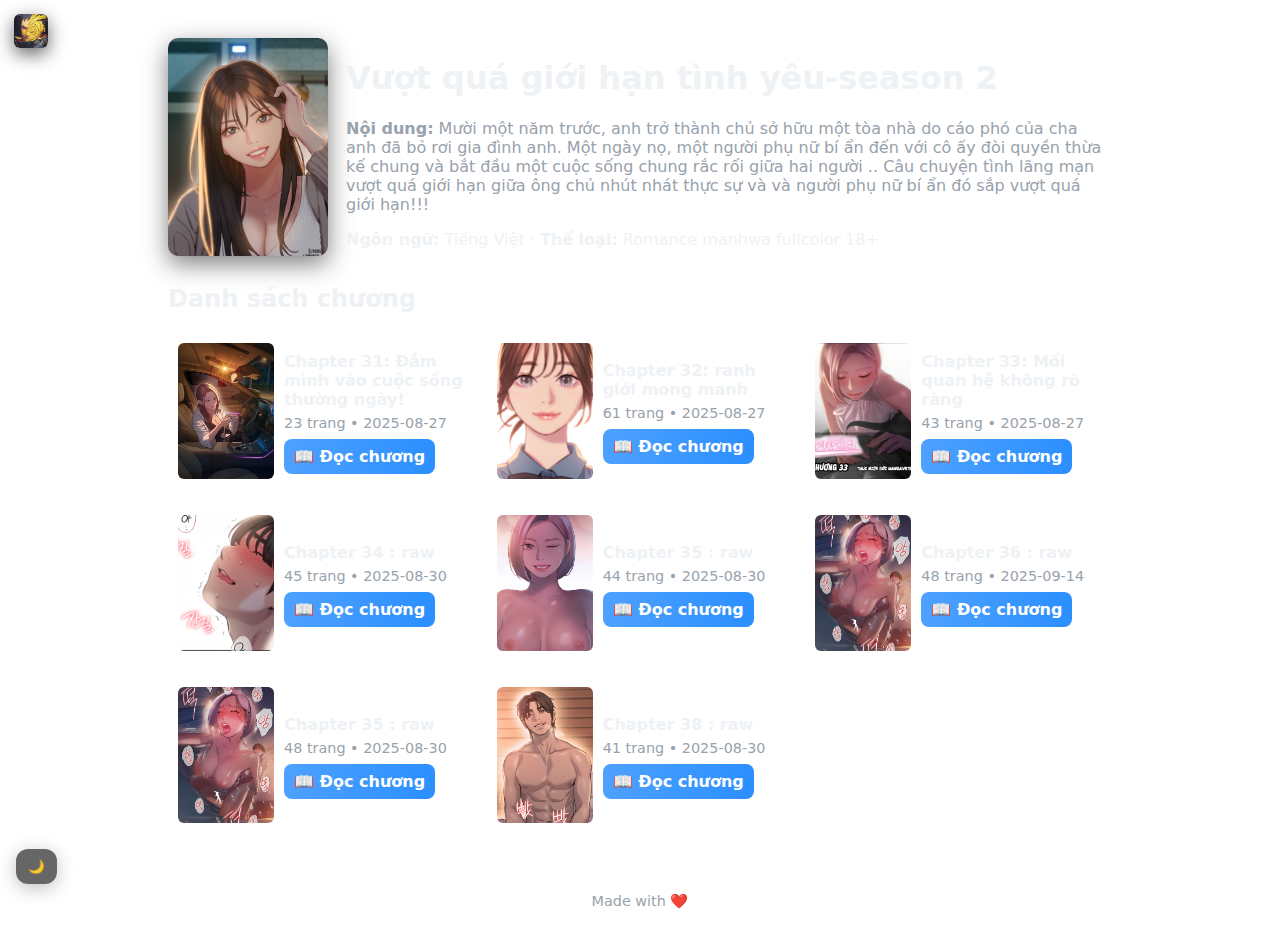
<file: details.html>
<!DOCTYPE html>
<html lang="vi">
<head>
  <meta charset="utf-8" />
  <meta name="viewport" content="width=device-width, initial-scale=1" />
  <title>Vượt quá giới hạn tình yêu - Season 2</title>

  <link rel="stylesheet" href="assets/style.css">
  <link rel="icon" type="image/png" href="assets/Screenshot 2025-08-26 175059.png">
  <style>
    /* chỉnh lại hero cao hơn */
    .hero {
      position: relative;
      height: 65vh; /* cao hơn để dễ chèn ảnh */
      background-size: cover;
      background-position: center;
    }
  </style>
</head>
<!-- Scroll-to-top button -->
<div id="scrollTop" class="scroll-top">↑</div>

<script>
  const scrollBtn = document.getElementById("scrollTop");
  window.addEventListener("scroll", () => {
    if (window.scrollY > 250) {
      scrollBtn.classList.add("show");
    } else {
      scrollBtn.classList.remove("show");
    }
  });
  scrollBtn.addEventListener("click", () => {
    window.scrollTo({ top: 0, behavior: "smooth" });
  });
</script>
<body>
  <!-- favicon góc trái (home) -->
  <img src="assets/Screenshot 2025-08-26 175059.png" class="favicon-home" alt="Home" onclick="location.href='index.html'">

  <!-- HERO: 1/3 phía trên, có background -->
  <header class="hero" style="background-image:url('assets/ewre-gigapixel-cgi-4x.png');">
    <div class="overlay"></div>
  </header>

  <main class="container">
    <section class="meta">
      <img class="cover-small" src="assets/Screenshot 2025-08-26 211229 (1).png" alt="Cover">
      <div>
        <h1>Vượt quá giới hạn tình yêu-season 2</h1>
        <p class="desc"><strong>Nội dung:</strong> Mười một năm trước, anh trở thành chủ sở hữu một tòa nhà do cáo phó của cha anh đã bỏ rơi gia đình anh. Một ngày nọ, một người phụ nữ bí ẩn đến với cô ấy đòi quyền thừa kế chung và bắt đầu một cuộc sống chung rắc rối giữa hai người .. Câu chuyện tình lãng mạn vượt quá giới hạn giữa ông chủ nhút nhát thực sự và và người phụ nữ bí ẩn đó sắp vượt quá giới hạn!!!</p>
        <p class="info"><strong>Ngôn ngữ:</strong> Tiếng Việt · <strong>Thể loại:</strong> Romance manhwa fullcolor 18+</p>
      </div>
    </section>

    <section>
      <h2>Danh sách chương</h2>
      <div id="chapters" class="chapters-list">Đang tải...</div>
    </section>
  </main>

  <footer class="foot">Made with ❤️</footer>

  <script>
  async function loadChapters(){
    try {
      const res = await fetch('chapters/chapters.json');
      const list = await res.json();
      const wrap = document.getElementById('chapters');
      wrap.innerHTML = '';
      for(const c of list){
        const meta = await fetch(c.path + 'chapter.json').then(r=>r.json());
        const el = document.createElement('div');
        el.className = 'chapter-card';
        el.innerHTML = `
          <div class="thumb">
            <img src="${meta.thumbnail || 'assets/1.png'}" alt="thumb">
          </div>
          <div class="chap-info">
            <div class="chap-title">${meta.title}</div>
            <div class="chap-sub">${meta.pages ? meta.pages + ' trang • ' : ''}${meta.updated || ''}</div>
            <a class="btn" href="${c.path}">📖 Đọc chương</a>
          </div>`;
        wrap.appendChild(el);
      }
    } catch(e){
      document.getElementById('chapters').innerHTML = '<div class="error">Không load được danh sách chương.</div>';
      console.error(e);
    }
  }
  
  loadChapters();
  </script>
  <script src="assets/global.js"></script>
  <script>
  // "#chapter-list" là id div chứa danh sách chap
  showContinueReading("#chapter-list");
</script>
</body>
</html>
</file>
<file: assets/style.css>
/* ======================
   Base + dark theme
   ====================== */
:root {
  --bg: #0f1113;
  --panel: #15181a;
  --muted: #98a2ac;
  --accent: #4ea1ff;
  --text: #eef2f5;
}
* { box-sizing: border-box; }
html,body { height: 100%; }
body {
  margin: 0;
  font-family: Inter, system-ui, -apple-system, "Segoe UI", Roboto, "Helvetica Neue", Arial;
  background: var(--bg);
  color: var(--text);
  display: flex;
  flex-direction: column;
  min-height: 100vh;
}

/* ======================
   Favicon (home) fixed
   ====================== */
.favicon-home {
  position: fixed;
  top: 14px;
  left: 14px;
  width: 34px;
  height: 34px;
  border-radius: 6px;
  cursor: pointer;
  z-index: 1200;
  box-shadow: 0 6px 18px rgba(0,0,0,0.6);
  transition: transform .18s ease, filter .18s ease;
}
.favicon-home:hover { transform: scale(1.12); filter: brightness(1.06); }

/* ======================
   Center area (index cover)
   ====================== */
.center {
  flex: 1;
  display: flex;
  flex-direction: column;
  align-items: center;
  justify-content: center;
  text-align: center;
  padding: 32px 18px;
}

/* cover block */
.cover-link {
  display: flex;
  flex-direction: column;
  align-items: center;
  gap: 12px;
  text-decoration: none;
  color: inherit;
}

/* animated fade + slide */
@keyframes fadeSlideUp {
  from { opacity: 0; transform: translateY(24px); }
  to   { opacity: 1; transform: translateY(0); }
}

.cover-img {
  width: 180px;               /* chỉnh kích thước cover trang chủ */
  max-width: 40vw;
  border-radius: 12px;
  box-shadow: 0 14px 40px rgba(0,0,0,0.6);
  transition: transform .2s ease;
  animation: fadeSlideUp .7s ease both;
  animation-delay: .08s;
  display: block;
}
.cover-img:hover { transform: translateY(-6px) scale(1.03); }

/* Title under cover */
.title {
  margin: 0;
  font-size: 1.3rem;
  font-weight: 700;
  color: var(--text);
  line-height: 1.1;
  animation: fadeSlideUp .7s ease both;
  animation-delay: .20s;
}

/* subtitle / small note */
.subtitle {
  margin-top: 10px;
  color: var(--muted);
  font-size: 0.9rem;
}

/* footer */
.foot {
  text-align: center;
  padding: 18px;
  color: var(--muted);
  font-size: 0.9rem;
  background: linear-gradient(180deg, rgba(255,255,255,0.01), transparent);
}

/* ======================
   Styles used also by details.html & chapter reader
   (keeps visual consistency)
   ====================== */

/* small cover used in details.html */
.cover-small {
  width: 160px;
  border-radius: 10px;
  box-shadow: 0 8px 24px rgba(0,0,0,0.5);
}

/* details meta layout */
.container {
  max-width: 980px;
  margin: 20px auto;
  padding: 18px;
  color: var(--text);
}
.meta {
  display: flex;
  gap: 18px;
  align-items: flex-start;
}

/* descriptions */
.desc { color: var(--muted); margin: 6px 0 0 0; }

/* chapter list grid */
.chapters-list {
  margin-top: 14px;
  display: grid;
  grid-template-columns: repeat(auto-fill, minmax(260px, 1fr));
  gap: 12px;
}
.chapter-card {
  background: linear-gradient(180deg, rgba(255,255,255,0.02), rgba(255,255,255,0.01));
  border-radius: 10px;
  padding: 10px;
  display: flex;
  gap: 10px;
  align-items: center;
  transition: transform .12s ease, box-shadow .12s ease;
}
.chapter-card:hover { transform: translateY(-6px); box-shadow: 0 18px 40px rgba(0,0,0,0.6); }

.thumb img {
  width: 96px;
  height: 136px;
  object-fit: cover;
  border-radius: 6px;
}

/* chapter meta */
.chap-title { font-weight: 600; color: var(--text); }
.chap-sub { color: var(--muted); font-size: .9rem; margin-top: 6px; }
.btn {
  display: inline-block;
  margin-top: 8px;
  padding: 8px 10px;
  background: linear-gradient(90deg, var(--accent), #2b8fff);
  color: white;
  border-radius: 8px;
  font-weight: 600;
  text-decoration: none;
}

/* reader page (chapter/index.html) */
.reader .nav {
  position: fixed;
  left: 12px;
  right: 12px;
  top: 12px;
  display:flex;
  justify-content:space-between;
  align-items:center;
  gap: 8px;
  z-index: 800;
}
.reader .nav a {
  background: rgba(255,255,255,0.03);
  padding: 8px 10px;
  border-radius: 8px;
  color: var(--text);
  text-decoration: none;
}
.pages {
  padding-top: 86px;
  padding-bottom: 86px;
  display: flex;
  flex-direction: column;
  align-items: center;
  gap: 18px;
}
.page-img {
  width: 100%;
  max-width: 720px;     /* giới hạn 720px */
  height: auto;
  border-radius: 8px;
  box-shadow: 0 10px 40px rgba(0,0,0,0.6);
}

/* scroll-to-top button */
.scroll-top {
  position: fixed;
  right: 16px;
  bottom: 18px;
  background: var(--accent);
  color: #051225;
  padding: 10px 12px;
  border-radius: 999px;
  display: none;
  box-shadow: 0 12px 30px rgba(0,0,0,0.5);
}
.scroll-top.show { display: block; animation: fadeSlideUp .22s ease both; }

/* small screens */
@media (max-width: 600px) {
  .cover-img { width: 160px; }
  .cover-small { width: 120px; }
  .thumb img { width: 80px; height: 112px; }
  .chapters-list { grid-template-columns: 1fr; }
}
/* ======================
   Light theme (optional)
   ====================== */
   /* favicon (nút Home) */
.favicon-home {
  position: fixed;
  top: 14px;
  left: 14px;
  width: 34px;
  height: 34px;
  border-radius: 6px;
  cursor: pointer;
  z-index: 1200;
  box-shadow: 0 6px 18px rgba(0,0,0,0.6);
  transition: transform .18s ease, filter .18s ease;
}
.favicon-home:hover { transform: scale(1.12); filter: brightness(1.06); }

/* (phần còn lại của style.css giữ nguyên như bạn đang dùng) */
/* ======================
   Scroll-to-top button
   ====================== */
.scroll-top {
  position: fixed;
  right: 16px;
  bottom: 18px;
  background: var(--accent);
  color: #fff;
  font-size: 20px;
  font-weight: bold;
  padding: 10px 14px;
  border-radius: 50%;
  cursor: pointer;
  display: none;
  box-shadow: 0 12px 30px rgba(0,0,0,0.5);
  z-index: 1500;
  transition: background .2s ease;
}
.scroll-top:hover { background: #2b8fff; }
.scroll-top.show { display: block; animation: fadeSlideUp .25s ease both; }
/* ======================
   Hero section (index top 1/3)
   ====================== */
.hero {
  position: relative;
  height: 45vh; /* 1/3 chiều cao màn hình */
  background-size: cover;
  background-position: center;
}
.hero .overlay {
  position: absolute;
  inset: 0;
  background: linear-gradient(rgba(0,0,0,0.35), rgba(0,0,0,0.15));
} /* ======================
   Footer (index & details)
   ====================== */
   /* khi ở index, đẩy cover lên chồng hero */
.center {
  flex: 1;
  display: flex;
  flex-direction: column;
  align-items: center;
  justify-content: flex-start; /* không cần giữa màn nữa */
  text-align: center;
  padding: 32px 18px;
  margin-top: -140px; /* thumbnail sẽ đè lên hero, chỉnh số tùy ý */
  position: relative;
  z-index: 10;
}
:root {
  --bg: #ffffff;
  --fg: #111111;
  --link: #0366d6;
}
[data-theme="dark"] {
  --bg: #0b0c10;
  --fg: #e6e6e6;
  --link: #58a6ff;
}

/* Áp dụng biến màu */
body {
  background: var(--bg);
  color: var(--fg);
  transition: background 0.25s, color 0.25s;
}
a { color: var(--link); }
.reader {
  background: var(--bg);
  color: var(--fg);
}
/* Nút nổi */
#readingModeBtn {
  position: fixed;
  right: 16px;
  bottom: 60px;   /* trên nút menu 1 chút */
  width: 45px;
  height: 45px;
  border-radius: 50%;
  background: #222;
  color: #fff;
  display: flex;
  align-items: center;
  justify-content: center;
  cursor: pointer;
  z-index: 1001;
  box-shadow: 0 2px 6px rgba(0,0,0,0.3);
}
#readingModeBtn:hover {
  background: #444;
}

/* Popup */


#readingModePopup h3 {
  margin-top: 0;
  font-size: 14px;
  margin-bottom: 8px;
}
#readingModePopup label {
  font-size: 13px;
  cursor: pointer;
}
/* Nút 📖 chọn chế độ */

#readingModeBtn {
  position: fixed;
  bottom: 180px;  /* dịch lên so với trước */
  right: 16px;
  background: var(--accent);
  color: #fff;
  padding: 10px;
  border-radius: 50%;
  cursor: pointer;
  font-size: 16px;
  box-shadow: 0 4px 12px rgba(0,0,0,0.4);
  z-index: 1600;
}

/* lớp phủ mờ */
#readingModeOverlay {
  position: fixed;
  top: 0;
  left: 0;
  width: 100%;
  height: 100%;
  background: rgba(0,0,0,0.6);
  display: none;
  z-index: 1600;
  animation: fadeIn 0.3s ease;
}

/* hộp popup chính */
#readingModePopup {
  position: fixed;
  top: 50%;
  left: 50%;
  transform: translate(-50%, -50%) scale(0.9);
  background: var(--bg);
  color: var(--text);
  padding: 30px;
  width: 80%;
  max-width: 600px;
  border-radius: 16px;
  box-shadow: 0 8px 30px rgba(0,0,0,0.6);
  z-index: 1601;
  display: none;
  opacity: 0;
  animation: popupShow 0.3s forwards;
}

/* hiệu ứng */
@keyframes fadeIn {
  from { opacity: 0; }
  to { opacity: 1; }
}

@keyframes popupShow {
  from { transform: translate(-50%, -50%) scale(0.9); opacity: 0; }
  to { transform: translate(-50%, -50%) scale(1); opacity: 1; }
}

/* nút đóng */
#closePopup {
  position: absolute;
  top: 10px;
  right: 14px;
  font-size: 20px;
  cursor: pointer;
}



@keyframes fadeIn {
  from { opacity: 0; transform: translateY(10px); }
  to   { opacity: 1; transform: translateY(0); }
}
/* Ngăn trình duyệt bôi đen ảnh */
.pages, .page-img {
  user-select: none;        /* không chọn nội dung */
  -webkit-user-select: none; /* Chrome, Safari */
  -moz-user-select: none;    /* Firefox */
  -ms-user-select: none;     /* IE/Edge */
}

/* Nếu muốn cả body không bị bôi đen ngoài ảnh */
body.reader {
  -webkit-touch-callout: none; /* iOS */
  -webkit-user-select: none;
  -khtml-user-select: none;
  -moz-user-select: none;
  -ms-user-select: none;
  user-select: none;
}
</file>
